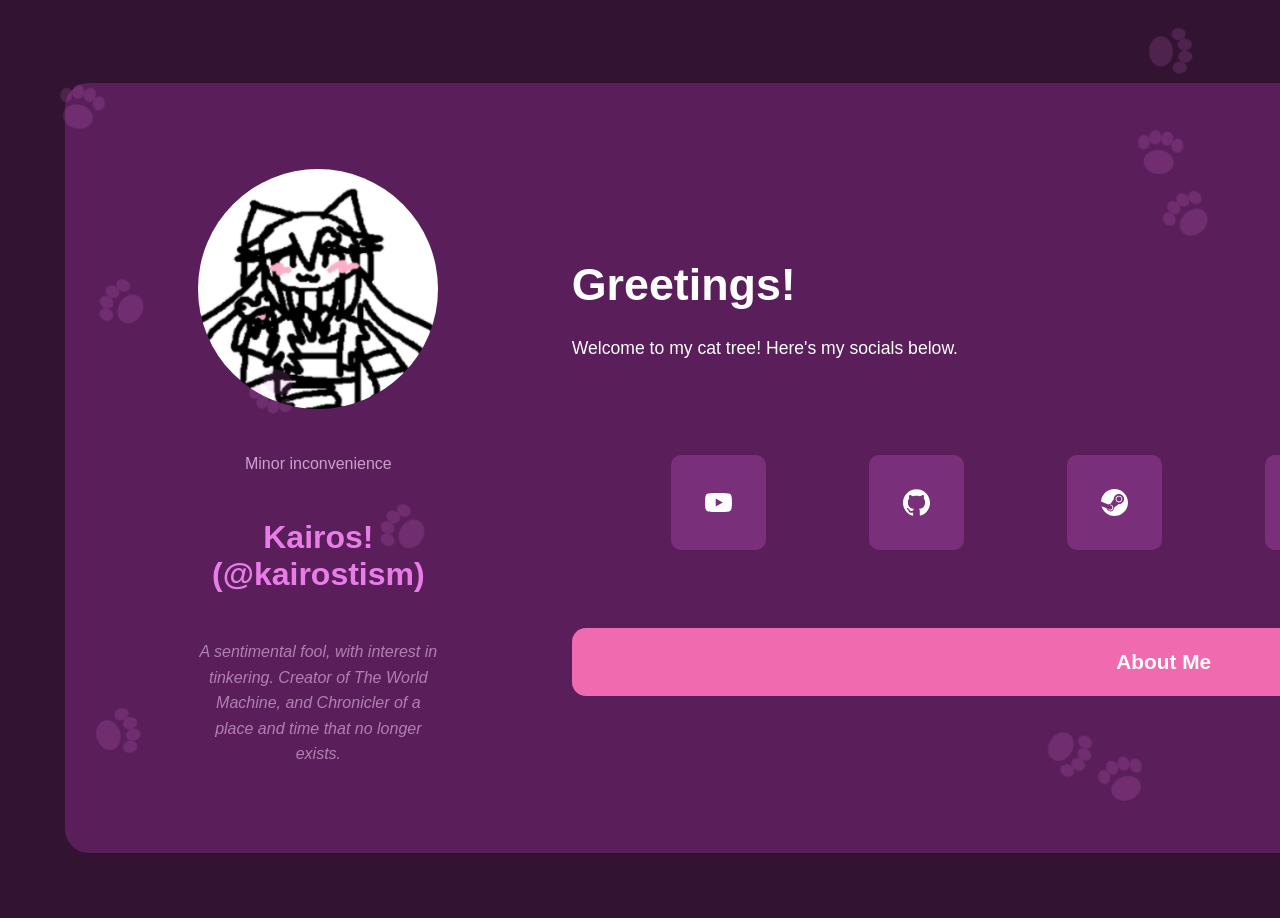
<file: cattree.html>
<!DOCTYPE html>
<html lang="en">
<head>
  <meta charset="UTF-8">
  <title>Kairos' Cat Tree</title>
  <link rel="stylesheet" href="style.css">
  <link rel="icon" type="image/x-icon" href="images/favicon.ico">
  <meta name="viewport" content="width=device-width,initial-scale=1">
  <meta name="description" content="Kairostism's Cat Tree">
  <link rel="canonical" href="URLPLACEHOLDER">
  <meta name="keywords" content="Internet Nerd's Cat Tree Page">
  <meta name="author" content="Kairostism">
  <meta property="og:type" content="website">
  <meta property="og:title" content="Kairos' Cat Tree">
  <meta property="og:description" content="Random internet critter that's a minor inconvenience">
  <meta property="og:url" content="PLACEHOLDER">
  <meta property="og:site_name" content="Kairos' Cat Tree">
  <meta property="og:image" content="images/pfp.jpg">
  <meta property="og:image:alt" content="Kairos' Cat Tree">
  <meta property="og:locale" content="en_US">
  <!--boring search engine optimisation and metadata-->
</head>
<body>
  <div id="card">
    <div id="IntroCard">
      <img src="images/pfp.jpg" alt="Kairos' Picture">
      <p>Minor inconvenience</p>
      <h2>Kairos! (@kairostism)</h2>
      <em>A sentimental fool, with interest in tinkering. Creator of The World Machine, and Chronicler of a place and time that no longer exists.</em>
    </div>
    <div id="right">
      <div id="links">
        <h1>Greetings!</h1>
        <p>Welcome to my cat tree! Here's my socials below.</p>
      </div>
      <div id="social-buttons">
        <a href="https://www.youtube.com/@kairostism" target="_blank" rel="noopener noreferrer" class="btn-social">
			<img src="images/youtube.svg" alt="YouTube">
		</a>
        <a href="https://github.com/kairostism" target="_blank" rel="noopener noreferrer" class="btn-social">
			<img src="images/github.svg" alt="GitHub">
		</a>
        <a href="https://steamcommunity.com/id/kairostism/" target="_blank" rel="noopener noreferrer" class="btn-social">
			<img src="images/steam.svg" alt="Steam">
		</a>
        <a href="https://discord.com/users/865836667318042694" target="_blank" rel="noopener noreferrer" class="btn-social">
			<img src="images/discord.svg" alt="Discord">
		</a>
        <a href="https://en.pronouns.page/u/kairostism" target="_blank" rel="noopener noreferrer" class="btn-social">
			<img src="images/pronounsdotpage.svg" alt="Pronouns Page">
		</a>
      </div>
      <a href="aboutme.html" class="btn-about">About Me</a>
    </div>
  </div>
<!--ignore the beans. seriously-->
<img src="images/paw.svg" class="paw p1" alt="">
<img src="images/paw.svg" class="paw p2" alt="">
<img src="images/paw.svg" class="paw p3" alt="">
<img src="images/paw.svg" class="paw p4" alt="">
<img src="images/paw.svg" class="paw p5" alt="">
<img src="images/paw.svg" class="paw p6" alt="">
<img src="images/paw.svg" class="paw p7" alt="">
<img src="images/paw.svg" class="paw p8" alt="">
<img src="images/paw.svg" class="paw p9" alt="">
<img src="images/paw.svg" class="paw p0" alt="">
</body>
</html>
</file>
<file: style.css>
@keyframes fadein {
    from {
        opacity: 0;
    }
    to {
        opacity: 1;
    }
}

* {
    box-sizing: border-box;
    margin: 0;
    padding: 0;
}

body {
    background-color: #321332;
    min-height: 100vh;
    display: grid;
    place-items: center;
    font-family: sans-serif;
    overflow-y: hidden;
    animation: fadein 1s ease-in;
}

#card {
    background-color: #5a1f5a;
    border-radius: 24px;
    margin: 65px;
    padding: 60px;
    display: flex;
    flex-direction: row;
    align-items: center;
    gap: 60px;
    width: calc(100% - 130px);
    height: calc(100vh - 130px);
}

#IntroCard {
    display: flex;
    flex-direction: column;
    align-items: center;
    justify-content: center;
    text-align: center;
    flex: 1;
    gap: 14px;
}

#IntroCard img {
    width: 240px;
    height: 240px;
    border-radius: 50%;
    object-fit: cover;
}

#IntroCard p {
    color: #cca0cc;
    font-size: 1rem;
}

#IntroCard h2 {
    color: #e87de8;
    font-size: 2rem;
}

#IntroCard em {
    color: #b080b0;
    font-size: 1rem;
    line-height: 1.6;
}

#right {
    display: flex;
    flex-direction: column;
    justify-content: center;
    flex: 1;
    gap: 30px;
}

#links h1 {
    color: white;
    font-size: 2.8rem;
    margin-bottom: 10px;
}

#links p {
    color: white;
    font-size: 1.1rem;
}

#social-buttons {
    display: grid;
    grid-template-columns: repeat(12, minmax(95px, 150px));
    gap: 4px;
}

/* w3schools had nothing to do with this button stuff. do i know what any of this stuff does? err no my teacher never taught me */

.btn-social {
    display: flex;
    flex-direction: column;
    align-items: center;
    justify-content: center;
    gap: 8px;
    padding: 12px;
    background-color: #7a2f7a;
    color: white;
    text-decoration: none;
    border-radius: 10px;
    transition: background-color 0.2s;
    aspect-ratio: 1/1;
    container-type: inline-size;
    overflow: hidden;
}

.btn-social:hover {
    background-color: #9a3f9a;
}

.btn-about {
    display: block;
    padding: 22px;
    background-color: #f06ab0;
    color: white;
    text-decoration: none;
    border-radius: 14px;
    font-size: 1.3rem;
    font-weight: bold;
    text-align: center;
    transition: background-color 0.2s;
}

.btn-about:hover {
    background-color: #e055a0;
}

.btn-social img {
    width: clamp(24px, 38cqi, 44px);
    height: clamp(24px, 38cqi, 44px);
    display: block;
    filter: brightness(0) invert(1);
}

/* kitty beans :3 */

.paw {
    position: fixed;
    width: 60px;
    opacity: 0.15;
    pointer-events: none;
}

.p1 {
    top: 8%;
    left: 4%;
    transform: rotate(15deg);
}
.p2 {
    top: 20%;
    right: 5%;
    transform: rotate(-40deg);
}
.p3 {
    bottom: 15%;
    left: 7%;
    transform: rotate(75deg);
}
.p4 {
    bottom: 10%;
    right: 10%;
    transform: rotate(-20deg);
}
.p5 {
    top: 13%;
    right: 7%;
    transform: rotate(6deg);
}
.p6 {
    top: 55%;
    left: 29%;
    transform: rotate(-61deg);
}
.p7 {
    top: 80%;
    right: 14%;
    transform: rotate(122deg);
}
.p8 {
    top: 30%;
    left: 7%;
    transform: rotate(-60deg);
}
.p9 {
    top: 2%;
    right: 6%;
    transform: rotate(88deg);
}
.p0 {
    top: 40%;
    left: 19%;
    transform: rotate(-156deg);
}

.Button-Text {
    font-size: clamp(10px, 16cqi, 20px);
    text-align: center;
    overflow-wrap: break-word;
    word-break: break-word;
    line-height: 1.2;
    width: 100%;
    margin: 0;
}

/* Good evening reader! Programming is hard like 80% of everything here I "borrowed" from different sites. I mean how can you prove that I actually stole your code? What if I typed all this myself? What if? Okay you can stop reading now. */

@media (max-width: 1024px), (hover: none) and (pointer: coarse) {
    body {
        height: auto;
        min-height: 100vh;
        overflow-y: auto;
        padding: 20px;
    }

    #card {
        flex-direction: column;
        margin: 0;
        padding: 30px 20px;
        width: 100%;
        max-width: 100%;
        height: auto;
        min-height: unset;
        gap: 30px;
    }

    #IntroCard {
        width: 100%;
        gap: 10px;
    }

    #IntroCard img {
        width: 130px;
        height: 130px;
    }

    #IntroCard h2 {
        font-size: 1.4rem;
    }

    #IntroCard em {
        font-size: 0.9rem;
    }

    #right {
        width: 100%;
        gap: 16px;
    }

    #links h1 {
        font-size: 1.8rem;
    }

    #links p {
        font-size: 0.95rem;
    }

    #social-buttons {
        display: flex;
        flex-direction: column;
        gap: 8px;
    }

    .btn-social {
        flex-direction: row;
        align-items: center;
        justify-content: flex-start;
        gap: 12px;
        padding: 12px 16px;
        flex: unset;
        aspect-ratio: auto;
        container-type: normal;
        width: 100%;
    }

    .btn-about {
        padding: 16px;
        font-size: 1.1rem;
    }

    .paw {
        width: 30px;
    }
    .btn-social img {
        width: 32px;
        height: 32px;
        display: block;
    }
    .Button-Text {
        font-size: 1rem;
        text-align: left;
        overflow-wrap: normal;
        word-break: normal;
        hyphens: none;
        width: auto;
    }
}
</file>
